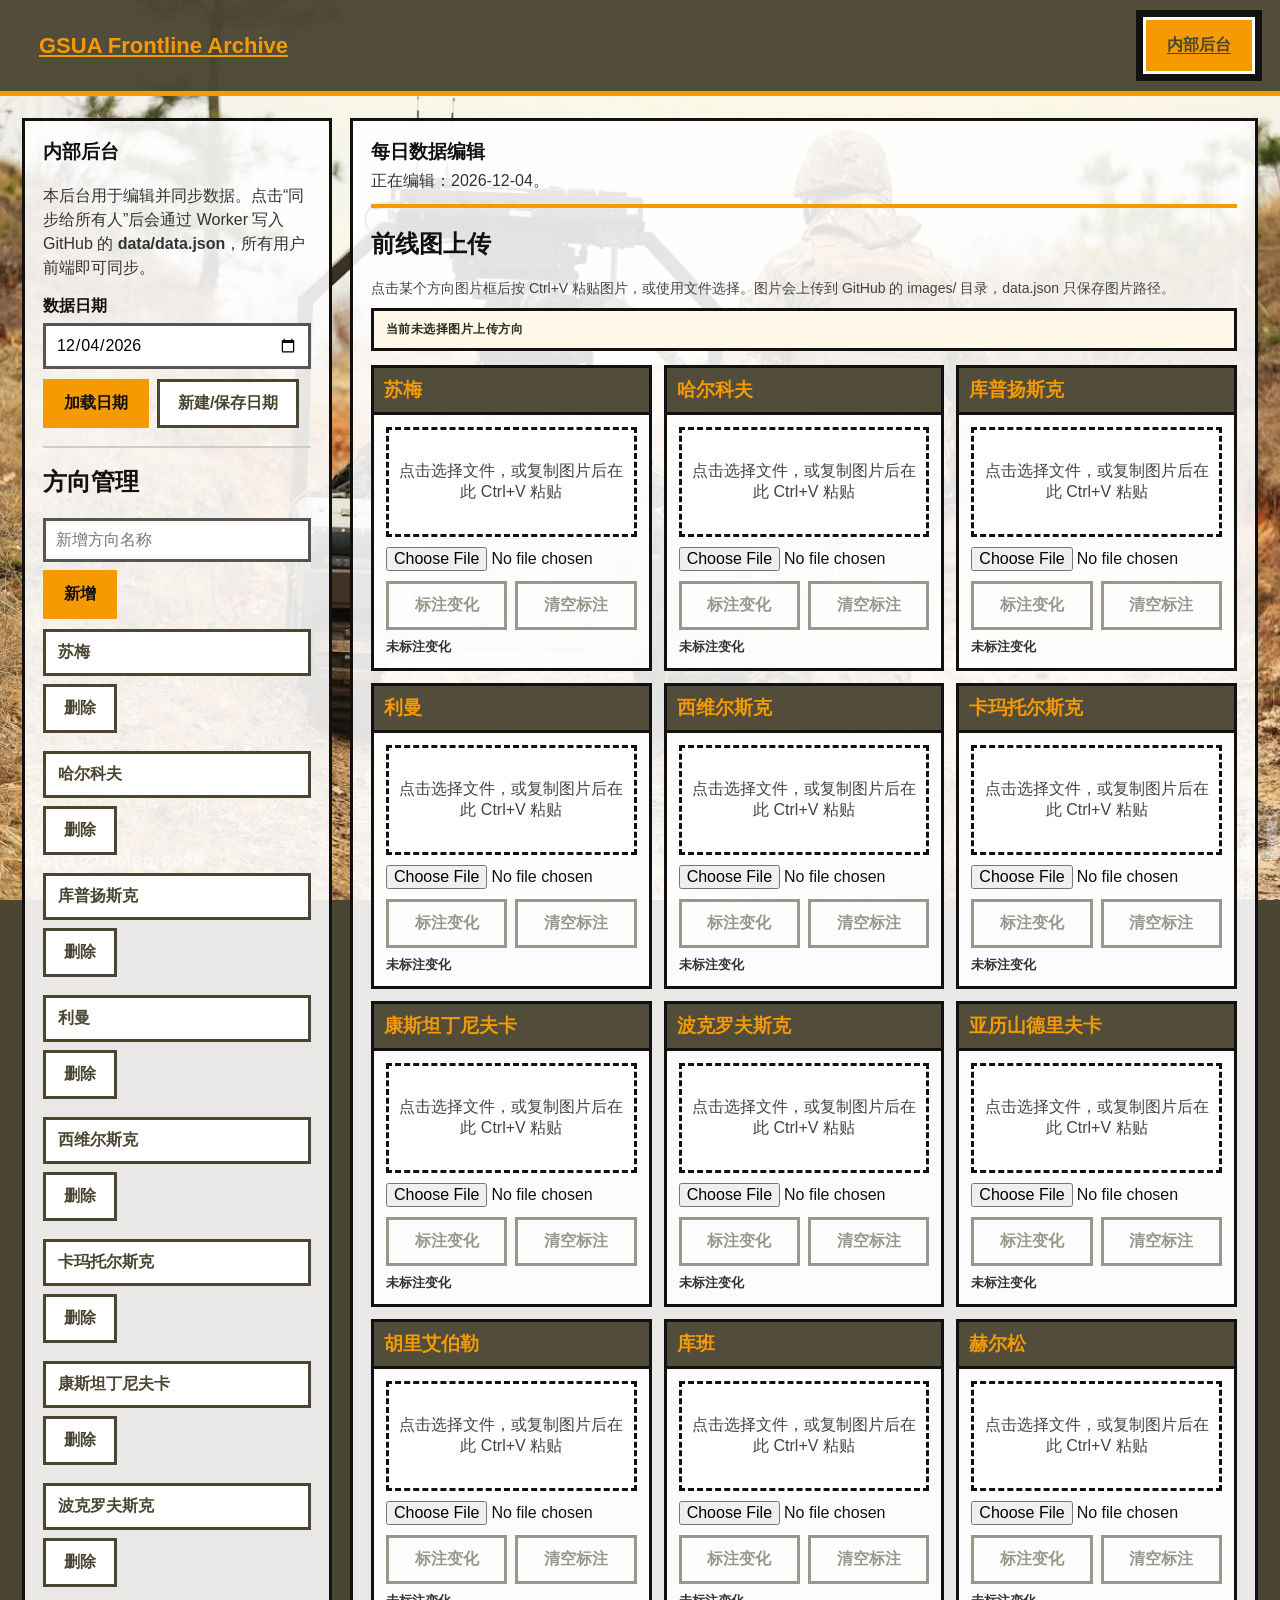
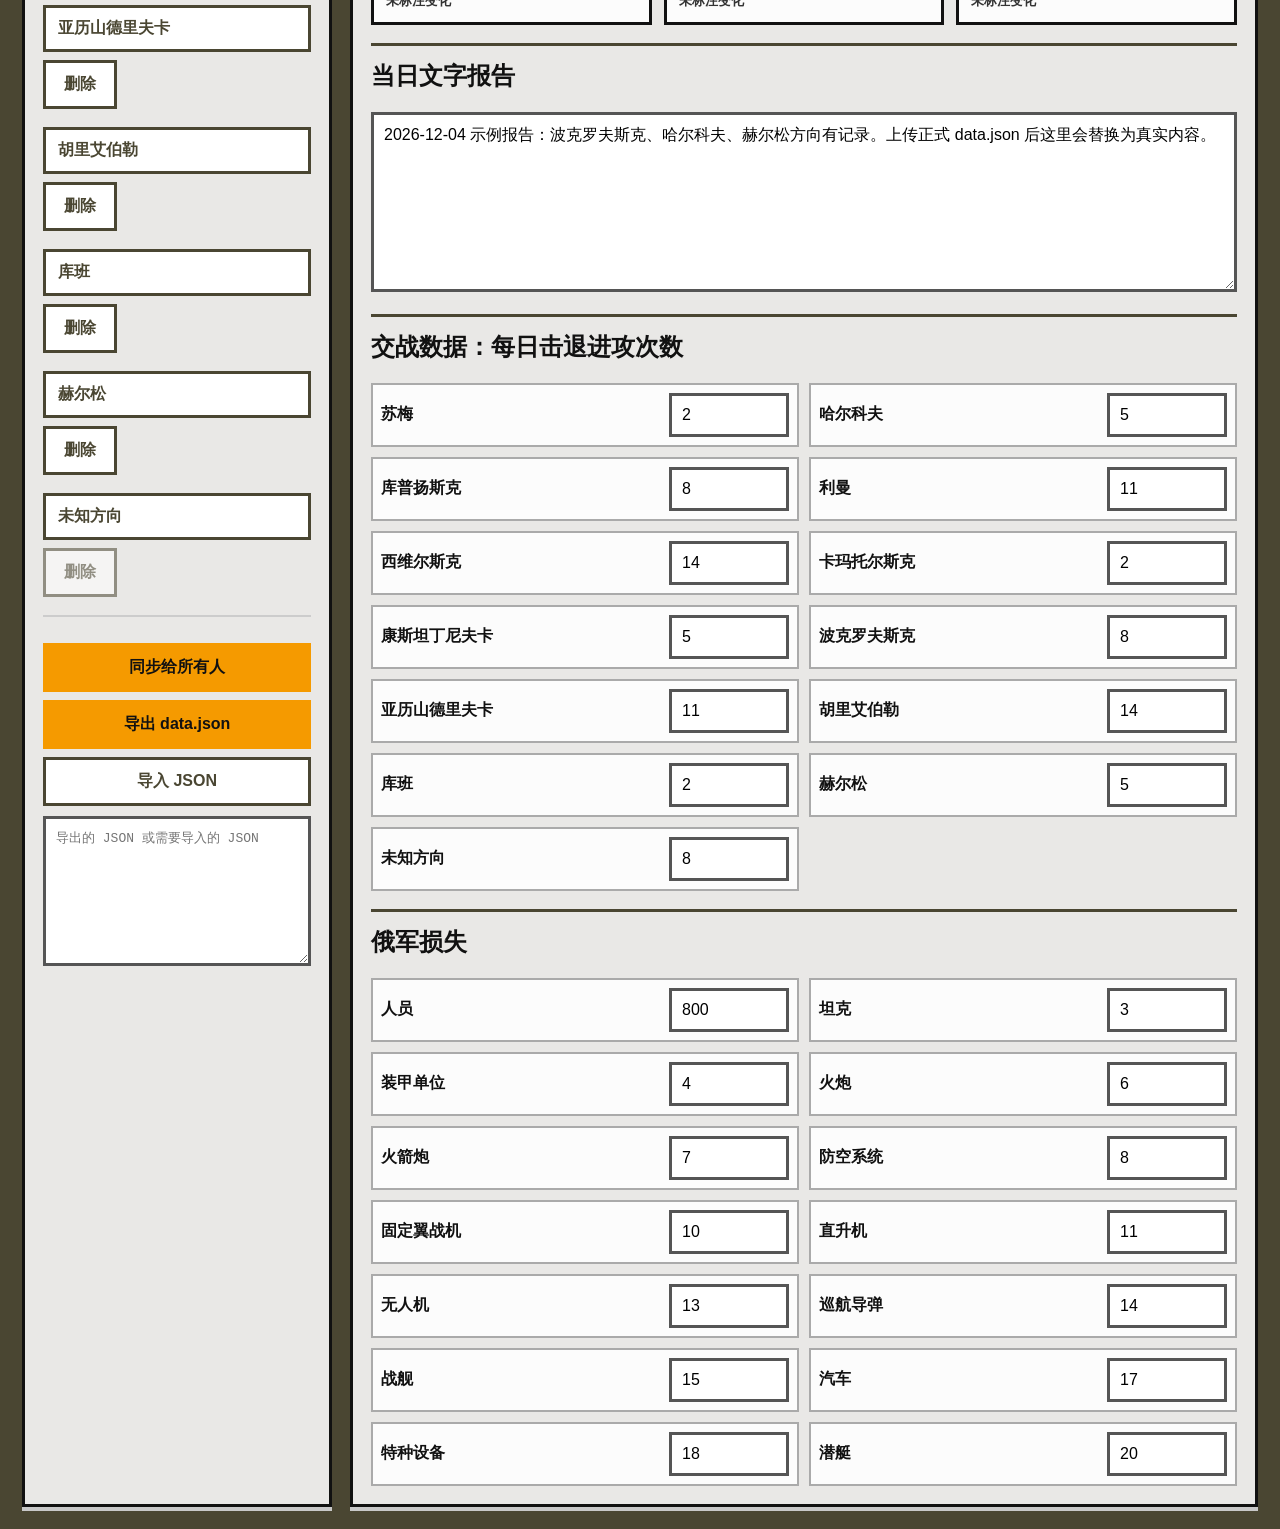
<file: admin-internal-9f3k2x.html>
<!DOCTYPE html>
<html lang="zh-CN">
<head>
  <meta charset="UTF-8" />
  <meta name="viewport" content="width=device-width, initial-scale=1.0" />
  <title>GSUA 前线图档案 · 内部后台</title>
  <link rel="stylesheet" href="styles.css" />
</head>
<body data-page="admin">
  <header class="topbar">
    <div class="brand-row">
      <a class="brand-link" href="index.html">GSUA Frontline Archive</a>
      <nav class="topnav" aria-label="后台导航">
        <a class="nav-link active" href="#">内部后台</a>
      </nav>
    </div>
  </header>

  <main class="page-shell">
    <section class="admin-layout">
      <aside class="side-panel">
        <h1>内部后台</h1>
        <p class="side-note">本后台用于编辑并同步数据。点击“同步给所有人”后会通过 Worker 写入 GitHub 的 <strong>data/data.json</strong>，所有用户前端即可同步。</p>

        <label class="form-label" for="adminDate">数据日期</label>
        <input class="text-input" id="adminDate" type="date" />

        <div class="button-row">
          <button class="blue-btn" id="loadAdminDateBtn" type="button">加载日期</button>
          <button class="blue-btn outline" id="createDateBtn" type="button">新建/保存日期</button>
        </div>

        <hr class="divider" />

        <h2>方向管理</h2>
        <div class="button-row">
          <input class="text-input compact" id="newDirectionInput" type="text" placeholder="新增方向名称" />
          <button class="blue-btn" id="addDirectionBtn" type="button">新增</button>
        </div>
        <div class="direction-list admin" id="adminDirectionList"></div>

        <hr class="divider" />

        <button class="blue-btn full" id="saveAllBtn" type="button">同步给所有人</button>
        <button class="blue-btn full" id="exportJsonBtn" type="button">导出 data.json</button>
        <button class="blue-btn outline full" id="importJsonBtn" type="button">导入 JSON</button>
        <textarea class="json-box" id="jsonBox" placeholder="导出的 JSON 或需要导入的 JSON"></textarea>
      </aside>

      <section class="main-panel">
        <div class="panel-title-row">
          <div>
            <h1>每日数据编辑</h1>
            <p id="adminStatus">请选择或新建一个日期。</p>
          </div>
        </div>

        <section class="admin-section">
          <h2>前线图上传</h2>
          <p class="hint-line">点击某个方向图片框后按 Ctrl+V 粘贴图片，或使用文件选择。图片会上传到 GitHub 的 images/ 目录，data.json 只保存图片路径。</p>
          <div class="upload-status-panel" aria-live="polite">
            <p id="pasteTargetStatus" class="paste-target-status">当前未选择图片上传方向</p>
            <p id="uploadProgressStatus" class="upload-progress-status hidden"></p>
          </div>
          <section class="upload-grid" id="uploadGrid"></section>
          <div id="floatingUploadStatus" class="floating-upload-status hidden" aria-live="polite"></div>
        </section>

        <section class="admin-section report-panel">
          <h2>当日文字报告</h2>
          <textarea class="report-editor" id="reportEditor" placeholder="粘贴当天文字报告。系统会自动把方向名称变成可点击跳转链接。"></textarea>
        </section>

        <section class="admin-section report-panel">
          <h2>交战数据：每日击退进攻次数</h2>
          <div class="data-input-grid" id="combatInputs"></div>
        </section>

        <section class="admin-section report-panel">
          <h2>俄军损失</h2>
          <div class="data-input-grid" id="lossInputs"></div>
        </section>
      </section>
    </section>
  </main>

  <script src="script.js"></script>
</body>
</html>
</file>
<file: styles.css>
* { box-sizing: border-box; }

:root {
  --blue-900: #4a4632;
  --blue-800: #4a4632;
  --blue-700: #f59a00;
  --gray-050: #f7f7f7;
  --gray-100: #eeeeee;
  --gray-300: #c9c9c9;
  --gray-600: #555;
  --black: #111;
  --focus-white: #fff;
}

body {
  margin: 0;
  font-family: Arial, Helvetica, "Segoe UI", sans-serif;
  background: var(--gray-100);
  color: var(--black);
  font-size: 16px;
}

a {
  color: #4a4632;
  text-decoration: underline;
}

button, input, textarea {
  font: inherit;
}

button:focus, a:focus, input:focus, textarea:focus {
  outline: 4px solid #fff;
  box-shadow: 0 0 0 7px #111;
}

.topbar {
  background: var(--blue-900);
  border-bottom: 4px solid #f59a00;
  color: white;
}

.brand-row {
  max-width: 1320px;
  margin: 0 auto;
  display: flex;
  justify-content: space-between;
  gap: 24px;
  align-items: center;
  padding: 14px 22px;
}

.brand-link {
  color: white;
  font-weight: 700;
  font-size: 22px;
  text-decoration: underline;
}

.topnav {
  display: flex;
  gap: 8px;
  flex-wrap: wrap;
}

.nav-link {
  color: white;
  padding: 10px 18px;
  border: 2px solid rgba(255,255,255,.65);
  border-radius: 18px;
  text-decoration: underline;
  font-weight: 700;
}

.nav-link.active {
  background: white;
  color: var(--blue-900);
  border-color: #111;
  box-shadow: inset 0 0 0 3px var(--blue-900);
}

.page-shell {
  max-width: 1320px;
  margin: 0 auto;
  padding: 22px;
}

.control-band,
.side-panel,
.main-panel {
  background: white;
  border: 2px solid #b5b5b5;
  border-radius: 18px;
  box-shadow: 0 1px 0 rgba(0,0,0,.15);
}

.control-band {
  padding: 18px;
  margin-bottom: 18px;
  position: relative;
}

.date-control {
  display: flex;
  align-items: stretch;
  flex-wrap: wrap;
  gap: 12px;
}

.current-date-box {
  min-width: 220px;
  border: 2px solid #999;
  border-radius: 12px;
  background: #f8f8f8;
  padding: 8px 14px;
}

.field-label {
  display: block;
  font-size: 13px;
  color: var(--gray-600);
  font-weight: 700;
}

#currentDateText {
  display: block;
  font-size: 23px;
}

.blue-btn,
.small-btn {
  background: var(--blue-700);
  color: white;
  border: 2px solid #4a4632;
  border-radius: 18px;
  padding: 11px 18px;
  font-weight: 700;
  text-decoration: underline;
  cursor: pointer;
}

.blue-btn:hover,
.small-btn:hover {
  background: var(--blue-800);
}

.blue-btn.outline,
.small-btn {
  background: white;
  color: var(--blue-900);
  border-color: var(--blue-900);
}

.blue-btn.full {
  width: 100%;
  margin-top: 8px;
}

.plain-link-btn {
  border: 0;
  background: transparent;
  color: #4a4632;
  text-decoration: underline;
  cursor: pointer;
  font-weight: 700;
  padding: 8px;
}

.viewer-grid,
.admin-layout {
  display: grid;
  grid-template-columns: 310px minmax(0, 1fr);
  gap: 18px;
}

.side-panel,
.main-panel {
  padding: 18px;
}

.side-panel h1,
.side-panel h2,
.main-panel h1,
.report-panel h2 {
  margin-top: 0;
}

.side-note {
  line-height: 1.5;
  color: #333;
}

.direction-list {
  display: grid;
  gap: 8px;
}

.direction-btn {
  width: 100%;
  text-align: left;
  background: white;
  color: var(--blue-900);
  border: 2px solid var(--blue-900);
  border-radius: 14px;
  padding: 10px 12px;
  font-weight: 700;
  text-decoration: underline;
  cursor: pointer;
}

.direction-btn.active {
  background: var(--blue-900);
  color: white;
  border-color: #111;
  box-shadow: inset 0 0 0 3px white;
}

.panel-title-row {
  display: flex;
  justify-content: space-between;
  gap: 16px;
  align-items: start;
  border-bottom: 2px solid #ddd;
  padding-bottom: 12px;
  margin-bottom: 16px;
}

.panel-title-row p {
  margin: 6px 0 0;
  color: #333;
}

.overview-grid {
  display: grid;
  grid-template-columns: repeat(4, minmax(0, 1fr));
  gap: 12px;
}

.preview-card {
  border: 2px solid #aaa;
  border-radius: 14px;
  background: #fafafa;
  overflow: hidden;
}

.preview-card button {
  display: block;
  width: 100%;
  border: 0;
  background: transparent;
  padding: 0;
  cursor: pointer;
  text-align: left;
}

.preview-card-title {
  padding: 9px 10px;
  background: var(--blue-900);
  color: white;
  font-weight: 700;
  text-decoration: underline;
}

.image-frame {
  background: #e7e7e7;
  border-top: 2px solid #aaa;
  position: relative;
  min-height: 150px;
  display: grid;
  place-items: center;
}

.image-frame.large {
  border: 2px solid #aaa;
  border-radius: 14px;
  min-height: 540px;
  overflow: hidden;
}

.image-frame img {
  width: 100%;
  height: 100%;
  max-height: 720px;
  object-fit: contain;
  display: block;
}

.preview-card img {
  aspect-ratio: 16 / 9;
  object-fit: cover;
}

.empty-state {
  color: #555;
  font-weight: 700;
  padding: 24px;
  text-align: center;
}

.report-panel {
  margin-top: 18px;
  border-top: 3px solid var(--blue-900);
  padding-top: 14px;
}

.report-body {
  border: 2px solid #aaa;
  border-radius: 14px;
  background: #fcfcfc;
  min-height: 150px;
  padding: 14px;
  line-height: 1.65;
  white-space: pre-wrap;
}

.report-body a {
  font-weight: 700;
}

.hidden {
  display: none !important;
}

.calendar-popover {
  margin-top: 14px;
  border: 3px solid var(--blue-900);
  background: white;
  border-radius: 16px;
  padding: 14px;
  max-width: 430px;
  overflow: hidden;
  animation: calendarDrop 140ms steps(3, end);
  transform-origin: top;
}

@keyframes calendarDrop {
  0% {
    max-height: 0;
  }

  100% {
    max-height: 420px;
  }
}

.calendar-head {
  display: flex;
  justify-content: space-between;
  align-items: center;
  gap: 12px;
}

.calendar-weekdays,
.calendar-grid {
  display: grid;
  grid-template-columns: repeat(7, 1fr);
  gap: 6px;
}

.calendar-weekdays {
  margin-top: 12px;
  font-weight: 700;
  text-align: center;
  color: #333;
}

.calendar-day {
  border: 2px solid #999;
  min-height: 42px;
  background: #eee;
  color: #777;
  border-radius: 10px;
  font-weight: 700;
}

.calendar-day.has-record {
  background: #111;
  color: white;
  border-color: #111;
  text-decoration: underline;
  cursor: pointer;
}

.calendar-day.selected {
  background: var(--blue-700);
  color: white;
  border-color: white;
  box-shadow: 0 0 0 3px #111;
}

.calendar-day.blank {
  visibility: hidden;
}

.hint-line {
  margin-bottom: 0;
  font-size: 14px;
  color: #444;
}

.form-label {
  display: block;
  font-weight: 700;
  margin: 14px 0 6px;
}

.text-input,
.report-editor,
.json-box {
  width: 100%;
  border: 2px solid #888;
  border-radius: 8px;
  padding: 10px;
  background: white;
}

.text-input {
  min-height: 44px;
}

.text-input.compact {
  min-width: 0;
}

.button-row {
  display: flex;
  gap: 8px;
  flex-wrap: wrap;
  margin-top: 10px;
}

.divider {
  border: 0;
  border-top: 2px solid #ccc;
  margin: 18px 0;
}

.upload-grid {
  display: grid;
  grid-template-columns: repeat(3, minmax(0, 1fr));
  gap: 12px;
}

.upload-card {
  border: 2px solid #aaa;
  border-radius: 14px;
  overflow: hidden;
  background: #fafafa;
}

.upload-card h3 {
  margin: 0;
  background: var(--blue-900);
  color: white;
  padding: 9px 10px;
}

.upload-body {
  padding: 12px;
}

.paste-zone {
  border: 3px dashed #777;
  border-radius: 12px;
  min-height: 110px;
  display: grid;
  place-items: center;
  text-align: center;
  background: white;
  padding: 10px;
  color: #444;
  cursor: pointer;
}

.paste-zone.has-image {
  border-style: solid;
}

.paste-zone img {
  width: 100%;
  max-height: 190px;
  object-fit: contain;
}

.file-input {
  margin-top: 10px;
  width: 100%;
}

.report-editor {
  min-height: 180px;
  resize: vertical;
}

.json-box {
  min-height: 150px;
  margin-top: 10px;
  font-family: Consolas, monospace;
  font-size: 13px;
}

@media (max-width: 980px) {
  .viewer-grid,
  .admin-layout {
    grid-template-columns: 1fr;
  }

  .overview-grid,
  .upload-grid {
    grid-template-columns: repeat(2, minmax(0, 1fr));
  }
}

@media (max-width: 620px) {
  .overview-grid,
  .upload-grid {
    grid-template-columns: 1fr;
  }

  .brand-row {
    align-items: stretch;
    flex-direction: column;
  }
}


/* v5 stronger American enterprise / accessibility interaction style */

body {
  background:
    linear-gradient(180deg, #f5f6f8 0%, #eceff3 100%);
}

.topbar {
  background: #4a4632;
  border-bottom: 5px solid #f59a00;
}

.brand-link {
  border: 3px solid transparent;
  border-radius: 22px;
  padding: 8px 14px;
}

.brand-link:hover,
.brand-link:focus,
.brand-link.is-selected {
  color: white;
  background: #4a4632;
  border-color: white;
  box-shadow: 0 0 0 4px #111;
}

.nav-link {
  background: #4a4632;
  border: 3px solid transparent;
  border-radius: 0;
  padding: 18px 24px;
  color: white;
  text-decoration-color: white;
  text-underline-offset: 3px;
}

.nav-link:hover,
.nav-link:focus,
.nav-link.is-selected {
  background: white;
  color: #4a4632;
  text-decoration-color: #4a4632;
  border-color: #111;
  box-shadow: inset 0 0 0 3px white, 0 0 0 4px #111;
}

.nav-link.active {
  background: white;
  color: #4a4632;
  border-color: #111;
  box-shadow: inset 0 0 0 3px #4a4632, 0 0 0 2px #fff;
}

.control-band,
.side-panel,
.main-panel {
  border: 3px solid #1a1a1a;
  border-radius: 0;
  box-shadow: 0 4px 0 #c8c8c8;
}

.current-date-box {
  border: 3px solid #1a1a1a;
  border-radius: 0;
  background: white;
}

.blue-btn,
.direction-btn,
.plain-link-btn,
.small-btn,
.nav-link,
.preview-card button,
.calendar-day {
  transition: none !important;
}

.blue-btn {
  border-radius: 0;
  background: #4a4632;
  border: 3px solid #4a4632;
  text-decoration: underline;
  text-decoration-color: white;
  text-underline-offset: 3px;
}

.blue-btn.outline,
.small-btn {
  border-radius: 0;
  border: 3px solid #4a4632;
  color: #4a4632;
  background: white;
  text-decoration: underline;
  text-decoration-color: #4a4632;
  text-underline-offset: 3px;
}

.blue-btn:hover,
.blue-btn:focus,
.blue-btn.is-selected,
.blue-btn.outline:hover,
.blue-btn.outline:focus,
.blue-btn.outline.is-selected,
.small-btn:hover,
.small-btn:focus,
.small-btn.is-selected {
  background: white;
  color: #4a4632;
  border-color: #111;
  text-decoration-color: #4a4632;
  box-shadow: inset 0 0 0 3px white, 0 0 0 4px #111;
}

.blue-btn.outline:hover,
.blue-btn.outline:focus,
.blue-btn.outline.is-selected,
.small-btn:hover,
.small-btn:focus,
.small-btn.is-selected {
  background: #4a4632;
  color: white;
  text-decoration-color: white;
}

.blue-btn:active,
.blue-btn.outline:active,
.direction-btn:active,
.preview-card button:active,
.plain-link-btn:active,
.nav-link:active,
.calendar-day.has-record:active {
  background: #4a4632 !important;
  color: white !important;
  text-decoration-color: white !important;
  border-color: #111 !important;
  box-shadow: inset 0 0 0 4px #fff, 0 0 0 5px #111 !important;
}

.direction-btn {
  border-radius: 0;
  border: 3px solid #4a4632;
  color: #4a4632;
  background: white;
  text-decoration-color: #4a4632;
  text-underline-offset: 3px;
}

.direction-btn:hover,
.direction-btn:focus,
.direction-btn.is-selected {
  background: #4a4632;
  color: white;
  border-color: #111;
  text-decoration-color: white;
  box-shadow: inset 0 0 0 3px white, 0 0 0 4px #111;
}

.direction-btn.active {
  background: #4a4632;
  color: white;
  border-color: #111;
  text-decoration-color: white;
  box-shadow: inset 0 0 0 3px white, 0 0 0 3px #111;
}

.panel-title-row {
  border-bottom: 4px solid #4a4632;
}

.news-layout {
  display: grid;
  grid-template-columns: minmax(280px, 390px) minmax(0, 1fr);
  gap: 16px;
  align-items: start;
}

.daily-report-card {
  border: 3px solid #111;
  background: #fff;
  padding: 0;
  box-shadow: 0 4px 0 #d0d0d0;
}

.report-kicker {
  background: #4a4632;
  color: white;
  padding: 10px 14px;
  font-weight: 700;
  text-transform: uppercase;
  letter-spacing: .03em;
  border-bottom: 3px solid #111;
}

.daily-report-card h2 {
  margin: 0;
  padding: 14px 14px 8px;
  font-size: 26px;
}

.daily-report-card .report-body {
  border: 0;
  border-top: 2px solid #d6d6d6;
  border-radius: 0;
  min-height: 380px;
  font-size: 17px;
  background: #fff;
}

.daily-report-card .report-body a {
  color: #4a4632;
  text-decoration-color: #4a4632;
  text-decoration-thickness: 2px;
  text-underline-offset: 3px;
  border: 3px solid transparent;
  padding: 0 2px;
}

.daily-report-card .report-body a:hover,
.daily-report-card .report-body a:focus,
.daily-report-card .report-body a.is-selected {
  background: #4a4632;
  color: white;
  text-decoration-color: white;
  border-color: #111;
  box-shadow: 0 0 0 3px #fff, 0 0 0 6px #111;
}

.overview-grid {
  grid-template-columns: repeat(3, minmax(0, 1fr));
}

.preview-card {
  border-radius: 0;
  border: 3px solid #111;
  background: white;
  box-shadow: 0 3px 0 #d0d0d0;
}

.preview-card button {
  border: 4px solid transparent;
  text-decoration: underline;
  text-decoration-color: white;
}

.preview-card button:hover,
.preview-card button:focus,
.preview-card button.is-selected {
  border-color: #111;
  box-shadow: inset 0 0 0 3px white, 0 0 0 3px #111;
}

.preview-card-title {
  background: #4a4632;
  text-decoration-color: white;
  text-underline-offset: 3px;
  border-bottom: 3px solid #111;
}

.image-frame.large {
  border-radius: 0;
  border: 3px solid #111;
  box-shadow: 0 4px 0 #d0d0d0;
}

.calendar-popover {
  border: 4px solid #111;
  border-radius: 0;
  box-shadow: 0 5px 0 #c8c8c8;
}

@keyframes calendarPop {
  0% {
    opacity: 0;
    transform: scale(0.92) translateY(-6px);
  }

  60% {
    opacity: 1;
    transform: scale(1.03) translateY(1px);
  }

  100% {
    opacity: 1;
    transform: scale(1) translateY(0);
  }
}

.calendar-weekdays,
.calendar-grid {
  gap: 8px;
}

.calendar-day {
  width: 42px;
  height: 42px;
  min-height: 42px;
  border-radius: 999px;
  border: 2px solid transparent;
  background: transparent;
  color: #888;
  justify-self: center;
}

.calendar-day:not(.blank):not(:disabled):hover {
  background: #e5e5e5;
  color: #111;
  border-color: #999;
}

.calendar-day.has-record {
  background: transparent;
  color: #111;
  border-color: transparent;
  text-decoration: underline;
  text-decoration-color: #111;
  text-underline-offset: 3px;
}

.calendar-day.has-record:hover,
.calendar-day.has-record:focus,
.calendar-day.has-record.is-selected {
  background: #e5e5e5;
  color: #111;
  border-color: #111;
  box-shadow: 0 0 0 3px #fff, 0 0 0 6px #111;
}

.calendar-day.selected {
  background: #111;
  color: white;
  border: 4px solid #111;
  box-shadow: 0 0 0 4px #fff, 0 0 0 7px #111;
  text-decoration-color: white;
}

.calendar-day:disabled {
  color: #b7b7b7;
  cursor: not-allowed;
}

.text-input,
.report-editor,
.json-box {
  border-radius: 0;
  border: 3px solid #555;
}

.upload-card {
  border-radius: 0;
  border: 3px solid #111;
}

.upload-card h3 {
  background: #4a4632;
  border-bottom: 3px solid #111;
}

.paste-zone {
  border-radius: 0;
  border: 3px dashed #111;
}

@media (max-width: 1100px) {
  .news-layout {
    grid-template-columns: 1fr;
  }
}

@media (max-width: 980px) {
  .overview-grid {
    grid-template-columns: repeat(2, minmax(0, 1fr));
  }
}

@media (max-width: 620px) {
  .overview-grid {
    grid-template-columns: 1fr;
  }
}


/* v6 palette + background image support
   Put your background image here:
   assets/background.jpg
   If you use PNG/WebP, change the URL below.
*/

:root {
  --blue-900: #4a4632;
  --blue-800: #5a5439;
  --blue-700: #f59a00;
  --accent-orange: #f59a00;
  --field-olive: #4a4632;
}

body {
  background-color: #4a4632;
  background-image:
    linear-gradient(rgba(245, 246, 248, 0.90), rgba(236, 239, 243, 0.90)),
    url("assets/background.jpg");
  background-size: cover;
  background-position: center center;
  background-attachment: fixed;
}

.topbar {
  background: #4a4632;
  border-bottom: 5px solid #f59a00;
}

.brand-link {
  color: #f59a00;
}

/* Default: no underline or thick frame until selected/focused */
.nav-link,
.blue-btn,
.blue-btn.outline,
.small-btn,
.direction-btn,
.plain-link-btn,
.preview-card button,
.daily-report-card .report-body a {
  text-decoration: none !important;
  box-shadow: none;
  transition: none !important;
}

.nav-link {
  background: #4a4632;
  color: #f59a00;
  border: 3px solid transparent;
}

.nav-link:hover {
  background: #4a4632;
  color: #f59a00;
  border-color: transparent;
  text-decoration: none !important;
  box-shadow: none;
}

.nav-link.active,
.nav-link.is-selected,
.nav-link:focus {
  background: #f59a00;
  color: #4a4632;
  border-color: #111;
  text-decoration: underline !important;
  text-decoration-color: #4a4632 !important;
  text-underline-offset: 3px;
  box-shadow: inset 0 0 0 3px #fff, 0 0 0 4px #111;
}

.blue-btn {
  background: #f59a00;
  color: #111;
  border: 3px solid #f59a00;
}

.blue-btn.outline,
.small-btn,
.direction-btn {
  background: #fff;
  color: #4a4632;
  border: 3px solid #4a4632;
}

.blue-btn:hover,
.blue-btn.outline:hover,
.small-btn:hover,
.direction-btn:hover,
.plain-link-btn:hover,
.preview-card button:hover {
  text-decoration: none !important;
  box-shadow: none;
}

.blue-btn.is-selected,
.blue-btn:focus,
.blue-btn.outline.is-selected,
.blue-btn.outline:focus,
.small-btn.is-selected,
.small-btn:focus,
.direction-btn.is-selected,
.direction-btn:focus,
.preview-card button.is-selected,
.preview-card button:focus,
.plain-link-btn.is-selected,
.plain-link-btn:focus {
  background: #4a4632;
  color: #f59a00;
  border-color: #111;
  text-decoration: underline !important;
  text-decoration-color: #f59a00 !important;
  text-underline-offset: 3px;
  box-shadow: inset 0 0 0 3px #fff, 0 0 0 4px #111;
}

.direction-btn.active,
.nav-link.active {
  background: #f59a00;
  color: #4a4632;
  border-color: #111;
  text-decoration: underline !important;
  text-decoration-color: #4a4632 !important;
  text-underline-offset: 3px;
  box-shadow: inset 0 0 0 3px #fff, 0 0 0 4px #111;
}

.panel-title-row {
  border-bottom-color: #f59a00;
}

.report-kicker,
.preview-card-title,
.upload-card h3 {
  background: #4a4632;
  color: #f59a00;
}

.daily-report-card .report-body a {
  color: #4a4632;
  border: 3px solid transparent;
}

.daily-report-card .report-body a:hover {
  text-decoration: none !important;
  box-shadow: none;
}

.daily-report-card .report-body a.is-selected,
.daily-report-card .report-body a:focus {
  background: #4a4632;
  color: #f59a00;
  text-decoration: underline !important;
  text-decoration-color: #f59a00 !important;
  text-underline-offset: 3px;
  border-color: #111;
  box-shadow: 0 0 0 3px #fff, 0 0 0 6px #111;
}

/* Calendar */
.calendar-day {
  text-decoration: none !important;
  transition: none !important;
}

.calendar-day.has-record {
  background: transparent;
  color: #111;
  border-color: transparent;
  text-decoration: none !important;
}

.calendar-day:not(.blank):not(:disabled):hover,
.calendar-day.has-record:hover {
  background: #e5e5e5;
  color: #111;
  border-color: transparent;
  text-decoration: none !important;
  box-shadow: none;
}

.calendar-day.is-selected,
.calendar-day.has-record:focus {
  background: #4a4632;
  color: #f59a00;
  border-color: #111;
  text-decoration: underline !important;
  text-decoration-color: #f59a00 !important;
  text-underline-offset: 3px;
  box-shadow: 0 0 0 3px #fff, 0 0 0 6px #111;
}

.calendar-day.selected {
  background: #111;
  color: #f59a00;
  border: 4px solid #111;
  box-shadow: 0 0 0 4px #fff, 0 0 0 7px #111;
  text-decoration: underline !important;
  text-decoration-color: #f59a00 !important;
  text-underline-offset: 3px;
}

.calendar-day:disabled {
  color: #b7b7b7;
  cursor: not-allowed;
}

.control-band,
.side-panel,
.main-panel,
.daily-report-card,
.preview-card,
.image-frame.large,
.calendar-popover,
.upload-card {
  border-color: #111;
}

button:hover,
a:hover {
  transition: none !important;
}

button:not(.active):not(.is-selected):hover,
a:not(.active):not(.is-selected):hover {
  text-decoration: none !important;
}

button:focus,
a:focus,
input:focus,
textarea:focus {
  outline: none;
}

input:focus,
textarea:focus {
  box-shadow: 0 0 0 4px #111;
}

a {
  color: #4a4632;
}

/* 去掉不知道哪里来的蓝色 */
:root {
  --blue-900: #4a4632;
  --blue-800: #4a4632;
  --blue-700: #f59a00;
}

* {
  accent-color: #f59a00;
}

button,
a,
.nav-link,
.blue-btn,
.direction-btn,
.small-btn,
.plain-link-btn {
  -webkit-tap-highlight-color: transparent;
}

button:hover,
button:focus,
button:active,
a:hover,
a:focus,
a:active {
  outline: none !important;
}

/* 背景图 100% 透明 */
body {
  background-image: url("assets/background.jpg") !important;
  background-size: cover;
  background-position: center center;
  background-attachment: fixed;
}

/* 容器透出背景 */
.control-band,
.side-panel,
.main-panel,
.daily-report-card,
.preview-card,
.calendar-popover,
.upload-card,
.report-body,
.current-date-box {
  background-color: rgba(255, 255, 255, 0.88) !important;
}

/* 深色标题区可读 */
.report-kicker,
.preview-card-title,
.upload-card h3,
.topbar {
  background-color: rgba(74, 70, 50, 0.96) !important;
  color: #f59a00 !important;
}


/* ===== GSUA data/tabs/chart additions ===== */
.tab-content.hidden { display: none !important; }

.range-btn-row,
.ma-controls {
  display: grid;
  gap: 8px;
}

.ma-label {
  display: block;
  padding: 8px 10px;
  border: 2px solid #aaa;
  background: rgba(255,255,255,.88);
  font-weight: 700;
}

.chart-container {
  width: 100%;
  min-height: 520px;
  border: 2px solid #aaa;
  background: rgba(255,255,255,.88);
  padding: 14px;
}

.chart-container canvas {
  width: 100% !important;
  height: 500px !important;
}

.report-collapse {
  margin-top: 16px;
  border: 2px solid #aaa;
  background: rgba(255,255,255,.88);
}

.report-collapse-toggle {
  cursor: pointer;
  padding: 12px 14px;
  font-weight: 700;
  background: var(--blue-900);
  color: #fff;
  border-bottom: 2px solid #111;
  list-style: none;
}

.report-collapse-toggle::-webkit-details-marker { display: none; }

.report-kicker-inline {
  display: inline-block;
  margin-right: 10px;
  color: #f59a00;
  text-transform: uppercase;
}

.report-collapse-chevron { float: right; }

.report-collapse[open] .report-collapse-chevron {
  transform: rotate(180deg);
}

.report-collapse .report-body {
  max-height: 420px;
  overflow-y: auto;
  border: 0;
  border-radius: 0;
}

.preview-card img {
  aspect-ratio: 4 / 3;
  object-fit: cover;
}

.preview-card .image-frame {
  aspect-ratio: 4 / 3;
  min-height: unset;
}

.image-frame.large {
  aspect-ratio: 4 / 3;
  min-height: unset;
}

.image-frame.large img {
  aspect-ratio: 4 / 3;
  object-fit: contain;
}

.admin-section { margin-top: 18px; }

.data-input-grid {
  display: grid;
  grid-template-columns: repeat(2, minmax(0, 1fr));
  gap: 10px;
}

.data-input-row {
  display: grid;
  grid-template-columns: minmax(120px, 1fr) 120px;
  gap: 8px;
  align-items: center;
  border: 2px solid #aaa;
  background: rgba(255,255,255,.88);
  padding: 8px;
}

.data-input-row label { font-weight: 700; }

.data-input-row input { width: 100%; }

@media (max-width: 760px) {
  .data-input-grid { grid-template-columns: 1fr; }
}


/* ===== overview chart toolbar update ===== */
.chart-toolbar {
  margin-top: 12px;
  display: flex;
  align-items: end;
  gap: 12px;
  flex-wrap: wrap;
}

.toolbar-label {
  display: grid;
  gap: 4px;
  font-weight: 700;
}

.toolbar-select {
  min-width: 150px;
  min-height: 38px;
  padding: 6px 8px;
}

.range-active {
  background: var(--blue-900) !important;
  color: white !important;
}

.chart-container {
  min-height: 560px;
}

.chart-container canvas {
  height: 540px !important;
}


/* ===== final chart controls polish ===== */
.chart-toolbar {
  margin-top: 12px;
  display: flex;
  align-items: end;
  gap: 12px;
  flex-wrap: wrap;
}

.toolbar-label {
  display: grid;
  gap: 5px;
  font-weight: 700;
}

.toolbar-select {
  min-width: 150px;
  min-height: 42px;
  border: 3px solid var(--blue-900);
  border-radius: 0;
  background-color: #fff;
  color: var(--blue-900);
  font-weight: 700;
  cursor: pointer;
  appearance: none;
  -webkit-appearance: none;
  background-image:
    linear-gradient(45deg, transparent 50%, var(--blue-900) 50%),
    linear-gradient(135deg, var(--blue-900) 50%, transparent 50%);
  background-position:
    calc(100% - 18px) 18px,
    calc(100% - 12px) 18px;
  background-size: 6px 6px, 6px 6px;
  background-repeat: no-repeat;
  padding-right: 34px;
}

.toolbar-select.is-selected {
  outline: none;
  background-color: var(--blue-900);
  color: #fff;
  border-color: #111;
  box-shadow: inset 0 0 0 3px #fff, 0 0 0 4px #111;
  background-image:
    linear-gradient(45deg, transparent 50%, #fff 50%),
    linear-gradient(135deg, #fff 50%, transparent 50%);
}

.toolbar-select option {
  background: #fff;
  color: #111;
  font-weight: 700;
}

.chart-container.split-loss-overview {
  display: grid;
  grid-template-columns: minmax(0, 1.1fr) minmax(280px, .9fr);
  gap: 16px;
  align-items: stretch;
}

.chart-container.split-loss-overview canvas {
  height: 500px !important;
}

.chart-pane {
  min-height: 520px;
}

@media (max-width: 900px) {
  .chart-container.split-loss-overview {
    grid-template-columns: 1fr;
  }
}

.paste-target-status {
  margin-top: 6px;
  font-size: 12px;
  font-weight: bold;
  color: #2f2a1f;
  text-transform: uppercase;
  letter-spacing: 0.04em;
}

.paste-zone.paste-active {
  outline: 4px solid #3d3728;
  outline-offset: -4px;
}


/* ===== overlay date controls + calendar fix ===== */

/* In detail mode, hide only the top date band; calendar is moved into image overlay by JS */
#tab-frontline.is-detail-mode > .control-band {
  display: none;
}

.image-frame.large {
  position: relative;
}

.detail-date-overlay {
  position: absolute;
  left: 14px;
  right: 14px;
  bottom: 14px;
  z-index: 5;
  border: 3px solid #111;
  background: rgba(255, 255, 255, 0.88);
  padding: 12px;
  box-shadow: 0 4px 0 rgba(0,0,0,.35);
}

.detail-date-control {
  align-items: stretch;
}

.detail-date-overlay .calendar-popover {
  margin-top: 12px;
  max-width: 430px;
  background: rgba(255,255,255,.96) !important;
}

/* Frontline overview card title underline only on hover/focus/selected */
.preview-card-title {
  text-decoration: none !important;
}

.preview-card button:hover .preview-card-title,
.preview-card button:focus .preview-card-title,
.preview-card button.is-selected .preview-card-title {
  text-decoration: underline !important;
  text-decoration-color: #f59a00 !important;
  text-underline-offset: 3px;
}

/* Put chart return buttons in same title-row position as frontline return button */
.panel-title-row > .plain-link-btn {
  align-self: start;
  white-space: nowrap;
}

.chart-toolbar {
  margin-top: 10px;
}

.panel-title-row h1 {
  margin-bottom: 0;
}

@media (max-width: 760px) {
  .detail-date-overlay {
    position: static;
    margin-top: 12px;
  }
}

/* ===== admin upload instant preview + visible progress status ===== */
.upload-status-panel {
  margin: 10px 0 14px;
  border: 3px solid #111;
  background: #fff8e8;
  padding: 10px 12px;
}

.paste-target-status,
.upload-progress-status {
  margin: 0;
  font-weight: 700;
  color: #2f2a1f;
}

.upload-progress-status {
  margin-top: 6px;
  padding-top: 6px;
  border-top: 2px solid rgba(0,0,0,.18);
}

.upload-progress-status[data-kind="working"],
.floating-upload-status[data-kind="working"] {
  background: #fff1c7;
}

.upload-progress-status[data-kind="success"],
.floating-upload-status[data-kind="success"] {
  background: #e7ffe7;
}

.upload-progress-status[data-kind="error"],
.floating-upload-status[data-kind="error"] {
  background: #ffe6e6;
}

.paste-zone {
  position: relative;
  overflow: hidden;
}

.paste-zone.is-uploading {
  cursor: wait;
  opacity: 0.92;
}

.upload-badge {
  position: absolute;
  left: 8px;
  right: 8px;
  bottom: 8px;
  border: 2px solid #111;
  background: rgba(255, 241, 199, 0.96);
  color: #111;
  padding: 6px 8px;
  font-size: 13px;
  font-weight: 700;
  text-align: center;
}

.upload-badge.success {
  background: rgba(231, 255, 231, 0.96);
}

.floating-upload-status {
  position: fixed;
  right: 18px;
  bottom: 18px;
  z-index: 9999;
  max-width: min(520px, calc(100vw - 36px));
  border: 3px solid #111;
  box-shadow: 0 4px 0 rgba(0,0,0,.28);
  background: #fff8e8;
  color: #111;
  padding: 12px 14px;
  font-weight: 700;
}

/* v7 change annotation overlay */
.detail-action-row {
  display: flex;
  gap: 10px;
  flex-wrap: wrap;
  justify-content: flex-end;
}

.change-overlay,
.change-draw-layer {
  position: absolute;
  inset: 0;
  pointer-events: none;
  z-index: 4;
}

.change-box {
  position: absolute;
  border: 4px solid #ff1f1f;
  background: rgba(255, 31, 31, 0.08);
  box-shadow: 0 0 0 2px #fff, 0 0 18px rgba(255, 31, 31, 0.75);
  animation: changePulse 1.1s ease-in-out infinite alternate;
}

.change-box span {
  position: absolute;
  left: -4px;
  top: -28px;
  min-width: 26px;
  height: 24px;
  display: grid;
  place-items: center;
  background: #ff1f1f;
  color: #fff;
  border: 2px solid #fff;
  font-weight: 800;
  font-size: 13px;
}

@keyframes changePulse {
  from { opacity: .72; }
  to { opacity: 1; }
}

.change-admin-tools {
  display: grid;
  grid-template-columns: 1fr 1fr;
  gap: 8px;
  margin-top: 10px;
}

.change-count {
  grid-column: 1 / -1;
  font-size: 13px;
  font-weight: 700;
  color: #333;
}

.change-modal {
  position: fixed;
  inset: 0;
  z-index: 9999;
  background: rgba(0,0,0,.72);
  padding: 22px;
  display: grid;
  place-items: center;
}

.change-modal-card {
  width: min(1180px, 96vw);
  max-height: 94vh;
  display: grid;
  grid-template-rows: auto minmax(260px, 1fr) auto;
  gap: 12px;
  background: #fff;
  border: 4px solid #111;
  box-shadow: 0 8px 0 #f59a00;
  padding: 14px;
}

.change-modal-head,
.change-modal-actions {
  display: flex;
  justify-content: space-between;
  align-items: center;
  gap: 12px;
  flex-wrap: wrap;
}

.change-modal-head p {
  margin: 4px 0 0;
  color: #333;
}

.change-canvas-wrap {
  position: relative;
  min-height: 420px;
  max-height: 70vh;
  background: #e7e7e7;
  border: 3px solid #111;
  overflow: hidden;
  touch-action: none;
  cursor: crosshair;
}

.change-canvas-wrap img {
  width: 100%;
  height: 100%;
  max-height: 70vh;
  object-fit: contain;
  display: block;
  user-select: none;
  pointer-events: none;
}

.admin-change-box {
  border-color: #ff1f1f;
}

button:disabled {
  opacity: .55;
  cursor: not-allowed;
}


/* ===== combat unknown split + no-change button ===== */
.attack-count-chart {
  margin-top: 18px;
}

.secondary-chart-title {
  margin: 0 0 10px 0;
  font-size: 22px;
}

.blue-btn.no-changes,
.blue-btn.outline.no-changes {
  opacity: 0.45;
  cursor: not-allowed;
  filter: grayscale(0.35);
}

.blue-btn.no-changes:hover,
.blue-btn.outline.no-changes:hover,
.blue-btn.no-changes:focus,
.blue-btn.outline.no-changes:focus {
  background: #fff !important;
  color: #4a4632 !important;
  border-color: #4a4632 !important;
  text-decoration: none !important;
  box-shadow: none !important;
}





/* ══════════════════════════════════════════════════════════════
   禁用双击放大（全局，桌面端无效果）
   ══════════════════════════════════════════════════════════════ */
* {
  touch-action: manipulation;
}
/* 恢复手绘变化标注框的拖拽手势 */
.change-canvas-wrap {
  touch-action: none;
}


/* ══════════════════════════════════════════════════════════════
   MOBILE-ONLY OVERRIDES  (max-width: 640px)
   桌面端 (> 640px) 完全不受影响。
   ══════════════════════════════════════════════════════════════ */
@media (max-width: 640px) {

  /* ── Topbar ─────────────────────────────────────────────── */
  .brand-row {
    padding: 10px 12px;
    gap: 8px;
  }
  .brand-link {
    font-size: 17px;
    padding: 6px 10px;
  }
  .topnav { gap: 4px; }
  .nav-link {
    flex: 1;
    text-align: center;
    padding: 10px 8px;
    font-size: 14px;
  }

  /* ── Page shell & control band ──────────────────────────── */
  .page-shell { padding: 10px; }
  .control-band {
    padding: 12px;
    margin-bottom: 10px;
  }

  /* ── Date control: 日期框独占第一行，按钮并排在第二行 ─── */
  .date-control {
    display: flex;
    flex-wrap: wrap;
    gap: 8px;
  }
  .date-control .current-date-box {
    order: -1;       /* 视觉上排在最前 */
    flex: 0 0 100%;  /* 独占一行 */
    min-width: 0;
  }
  .date-control .blue-btn,
  .date-control .blue-btn.outline {
    flex: 1 1 0;
    text-align: center;
    padding: 10px 6px;
    font-size: 13px;
    white-space: nowrap;
  }
  #currentDateText,
  #detailCurrentDateText { font-size: 19px; }

  /* ── Panels ─────────────────────────────────────────────── */
  .side-panel,
  .main-panel { padding: 12px; }
  .side-panel h2 {
    font-size: 17px;
    margin-bottom: 8px;
  }

  /* Direction buttons: two-column chip grid */
  .direction-list {
    display: flex;
    flex-wrap: wrap;
    gap: 6px;
  }
  .direction-btn {
    flex: 1 0 calc(50% - 6px);
    font-size: 13px;
    padding: 9px 10px;
    text-align: center;
  }

  /* ── Panel title row: 保持横排，返回按钮靠右对齐标题 ──── */
  .panel-title-row {
    flex-direction: row;
    align-items: center;
    gap: 8px;
    flex-wrap: nowrap;
  }
  .panel-title-row > div:first-child {
    flex: 1;
    min-width: 0;
  }
  .panel-title-row h1 {
    font-size: 18px;
    margin: 0;
    white-space: nowrap;
    overflow: hidden;
    text-overflow: ellipsis;
  }
  .panel-title-row > .plain-link-btn {
    flex-shrink: 0;
    white-space: nowrap;
    font-size: 13px;
    padding: 6px 8px;
  }

  /* ── FIX: 覆写 ≤760px 的 static 规则
        保持 absolute 定位，overlay 叠在图片底部，
        图片不再被当成 grid 行挤压 ──────────────────────────── */
  .detail-date-overlay {
    position: absolute !important;
    left: 0;
    right: 0;
    bottom: 0;
    top: auto;
    padding: 8px;
  }
  .image-frame.large {
    overflow: hidden; /* 正常裁切即可，overlay 在 frame 内 */
  }

  /* ── Calendar ────────────────────────────────────────────── */
  .calendar-popover { max-width: 100%; }
  .calendar-weekdays,
  .calendar-grid { gap: 4px; }
  .calendar-day {
    width: 34px;
    height: 34px;
    min-height: 34px;
    font-size: 13px;
  }

  /* ── Charts: 折线/柱状图缩矮 ─────────────────────────────── */
  .chart-container {
    min-height: 280px;
    padding: 8px;
  }
  .chart-container canvas {
    height: 260px !important;
  }

  /* 损失饼图 + 人员折线总览：保持更大高度避免压扁 ───────── */
  .chart-container.split-loss-overview {
    padding: 8px;
    min-height: unset;
  }
  .chart-container.split-loss-overview canvas {
    height: 360px !important;
  }
  .chart-pane { min-height: 380px; }

  /* ── Chart toolbar: 时间范围 & 均线保持一行 ─────────────── */
  .chart-toolbar {
    flex-direction: row;
    flex-wrap: wrap;
    align-items: end;
    gap: 8px;
  }
  .toolbar-label {
    flex: 1 1 0;
    min-width: 110px;
  }
  .toolbar-select {
    min-width: 0;
    width: 100%;
  }

  /* ── Report collapse ────────────────────────────────────── */
  .report-collapse-toggle {
    padding: 10px 12px;
    font-size: 15px;
  }

  /* ── Gaps ────────────────────────────────────────────────── */
  .viewer-grid { gap: 10px; }
  .overview-grid { gap: 8px; }

}
/* end mobile */
</file>
